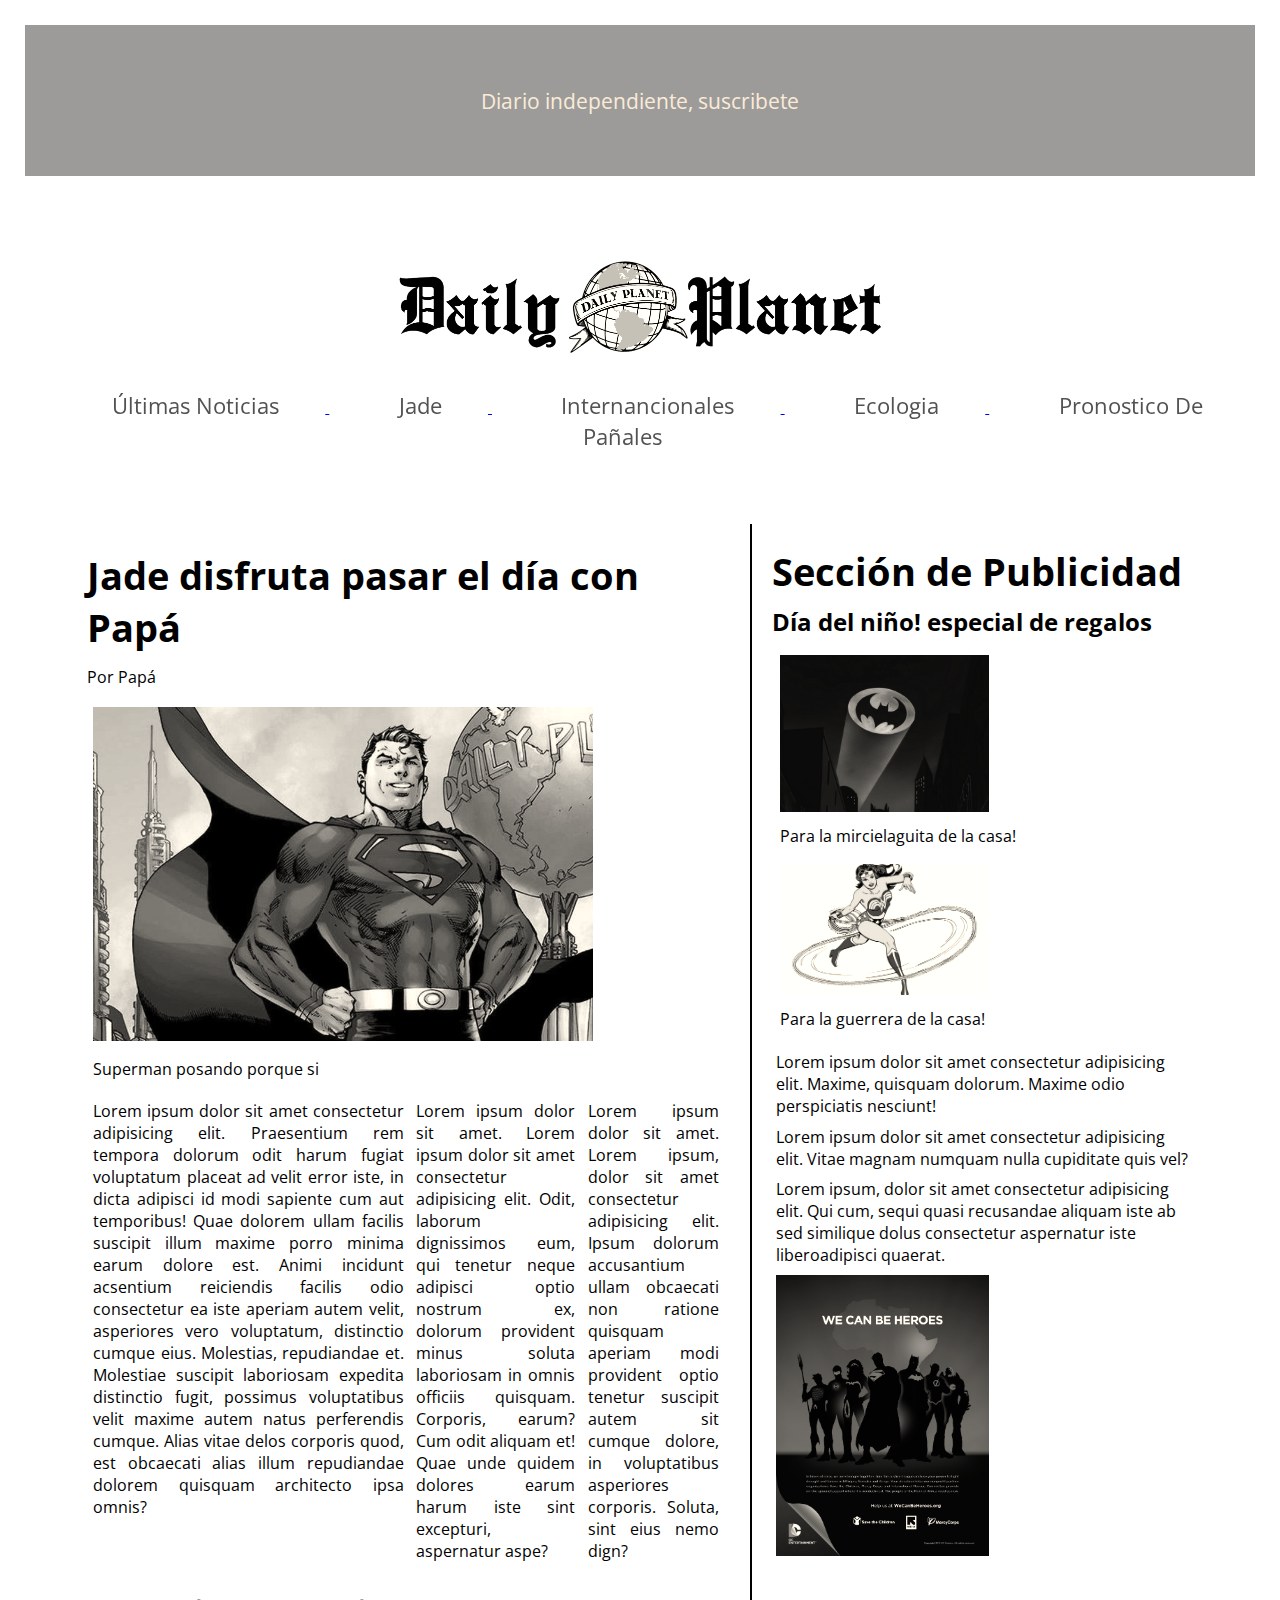
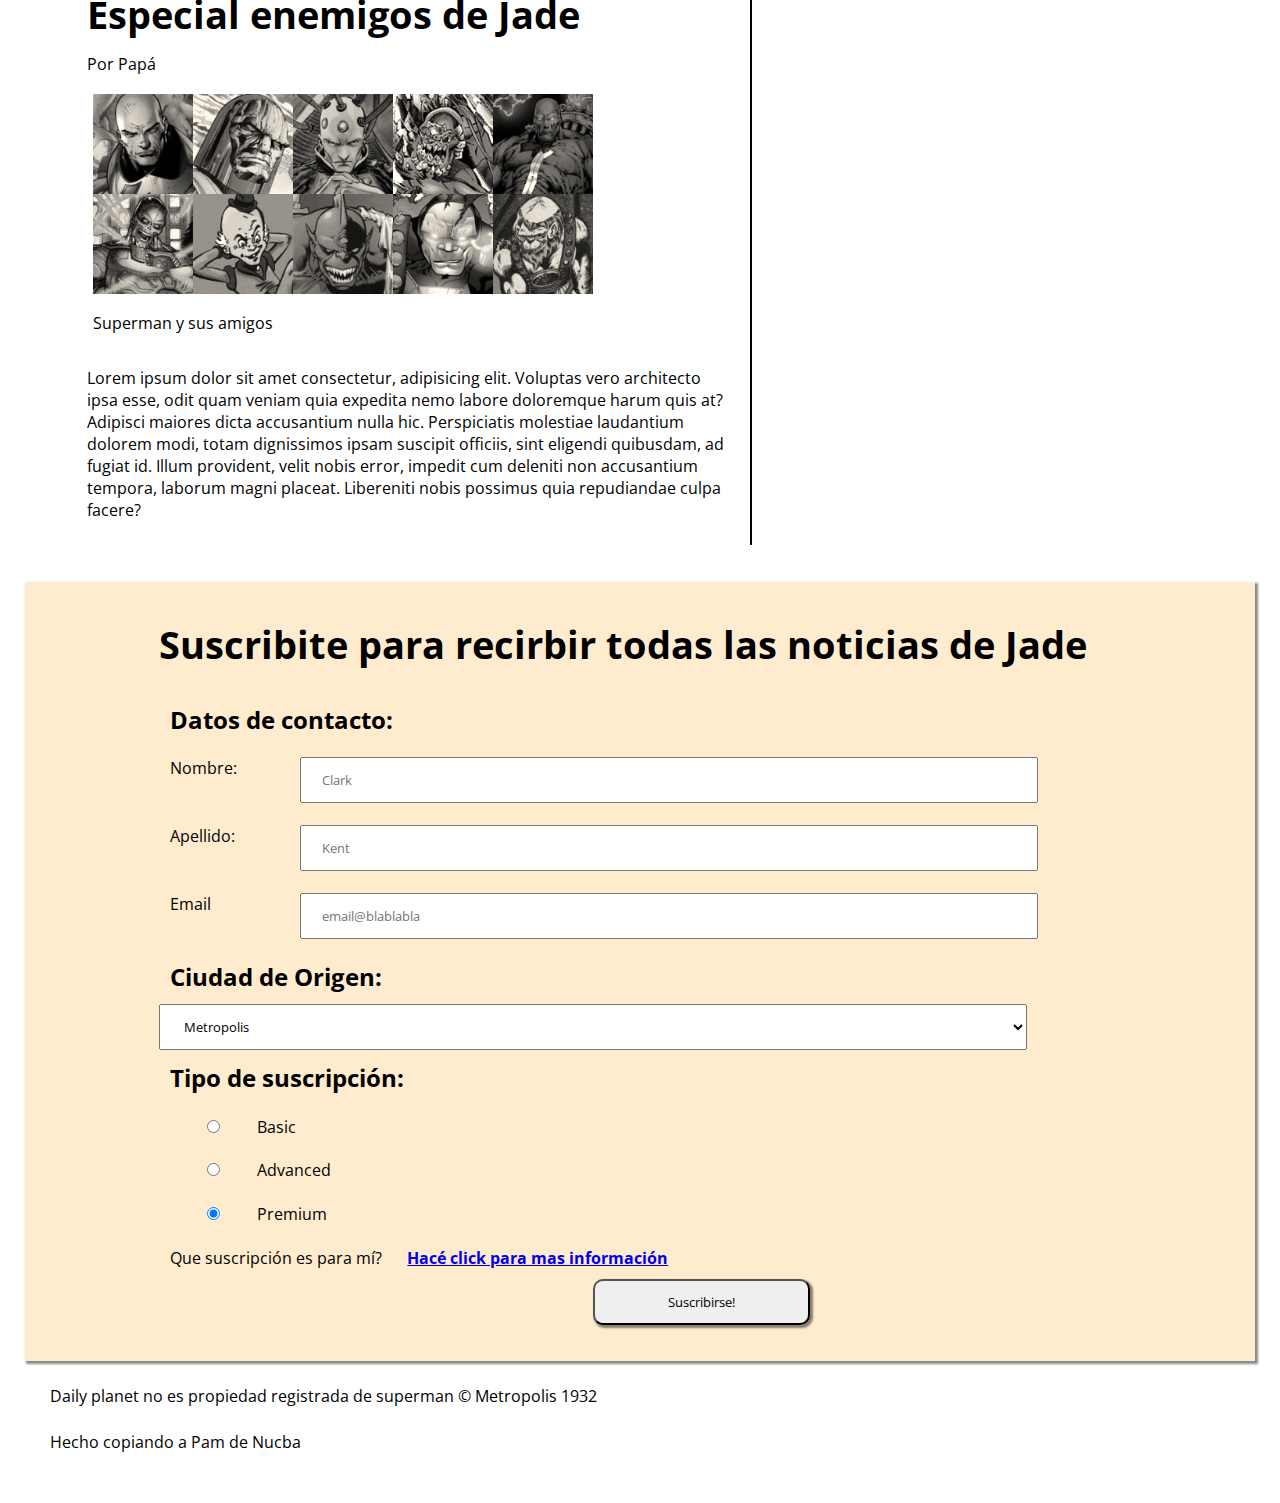
<file: index.html>
<!DOCTYPE html>
<html lang="en">

<head>
    <meta charset="UTF-8">
    <meta http-equiv="X-UA-Compatible" content="IE=edge">
    <meta name="viewport" content="width=device-width, initial-scale=1.0">
    <meta name="description" content="El sitio del diario que estoy probando en NUCBA">
    <link rel="stylesheet" href="style.css">
    <title>Pagina Principal</title>
</head>

<body>
    <div class="suscribers">
        Diario independiente, suscribete
    </div>

    <header>
        <img src="./assets/logo.png" alt="logo">
        <h1>Diario Jade</h1>
        <nav>
            <ul>
                <li class="navList"><a href="./info.html" target="_blank"> Últimas noticias</li>
                <li class="navList"><a href="./info.html" target="_blank"> Jade</li>
                <li class="navList"><a href="./info.html" target="_blank"> Internancionales</li>
                <li class="navList"><a href="./info.html" target="_blank">ecologia</li>
                <li class="navList"><a href="./info.html" target="_blank"> Pronostico de pañales</li></a>
            </ul>
        </nav>
    </header>

    <div class="principal">
        <main>
            <article>
                <h2>Jade disfruta pasar el día con Papá</h2>
                <p class="reporterName">Por Papá</p>
                <figure> <img src="./assets/super.jpg" alt="superman" class="photo">
                    <figcaption>Superman posando porque si</figcaption>
                </figure>
                <div class="newsContent">
                    <p>Lorem ipsum dolor sit amet consectetur adipisicing elit. Praesentium rem tempora dolorum odit
                        harum fugiat voluptatum placeat ad velit error iste, in dicta adipisci id modi sapiente cum aut
                        temporibus!
                        Quae dolorem ullam facilis suscipit illum maxime porro minima earum dolore est. Animi incidunt
                        acsentium
                        reiciendis facilis odio consectetur ea iste aperiam autem velit, asperiores vero voluptatum,
                        distinctio cumque eius. Molestias, repudiandae et.
                        Molestiae suscipit laboriosam expedita distinctio fugit, possimus voluptatibus velit maxime
                        autem natus perferendis cumque. Alias vitae delos corporis quod, est obcaecati alias illum
                        repudiandae
                        dolorem quisquam architecto ipsa omnis?</p>
                    <p>Lorem ipsum dolor sit amet. Lorem ipsum dolor sit amet consectetur adipisicing elit. Odit,
                        laborum dignissimos eum, qui tenetur neque adipisci optio nostrum ex, dolorum provident minus
                        soluta laboriosam in omnis officiis quisquam. Corporis, earum?
                        Cum odit aliquam et! Quae unde quidem dolores earum harum iste sint excepturi, aspernatur aspe?
                    </p>

                    <p>Lorem ipsum dolor sit amet. Lorem ipsum, dolor sit amet consectetur adipisicing elit. Ipsum
                        dolorum accusantium ullam obcaecati non ratione quisquam aperiam modi provident optio tenetur
                        suscipit autem sit cumque dolore, in voluptatibus asperiores corporis.
                        Soluta, sint eius nemo dign?</p>
                </div>

            </article>
            <article>
                <h2>Especial enemigos de Jade</h2>
                <p class="reporterName">Por Papá</p>
                <figure>
                    <img src="./assets/enemigos.jpg" alt="enemigos" class="photo">
                    <figcaption>Superman y sus amigos</figcaption>
                </figure>

                <div class="newsContent"></div>
                <p>Lorem ipsum dolor sit amet consectetur, adipisicing elit. Voluptas vero architecto ipsa esse, odit
                    quam veniam quia expedita nemo labore doloremque harum quis at? Adipisci maiores dicta accusantium
                    nulla hic.
                    Perspiciatis molestiae laudantium dolorem modi, totam dignissimos ipsam suscipit officiis, sint
                    eligendi quibusdam, ad fugiat id. Illum provident, velit nobis error, impedit cum deleniti non
                    accusantium tempora, laborum magni placeat.
                    Libereniti nobis possimus quia
                    repudiandae culpa facere?</p>
            </article>

        </main>
        <aside>
            <article>

                <h2>Sección de Publicidad</h2>
                <h3>Día del niño! especial de regalos</h3>
                <div class="ads">
                    <figure>
                        <img src="./assets/Bat-signal.png" alt="Batiseñal">
                        <figcaption>Para la mircielaguita de la casa!</figcaption>
                    </figure>
                    <figure>
                        <img src="./assets/lasso.jpeg" alt="amazona">
                        <figcaption>Para la guerrera de la casa!</figcaption>
                    </figure>
                </div>
                    <div class="ads"><p>Lorem ipsum dolor sit amet consectetur adipisicing elit. Maxime, quisquam dolorum. Maxime odio perspiciatis nesciunt!</p><p>Lorem ipsum dolor sit amet consectetur adipisicing elit. Vitae magnam numquam nulla cupiditate quis vel?</p>
                    <p>Lorem ipsum, dolor sit amet consectetur adipisicing elit. Qui cum, sequi quasi recusandae aliquam
                        iste ab sed similique dolus consectetur aspernatur iste liberoadipisci quaerat.</p><img src="/assets/heroes.jpg" alt="">
                    </div>
                
            </article>
            

        </aside>
    </div>

    <div class="suscribe">
        <h2>Suscribite para recirbir todas las noticias de Jade</h2>
        <form action="/" method="GET">
            <h3>Datos de contacto:</h3>
            <label class="userInfo">Nombre:
                <input type="text" name="suscriberName" placeholder="Clark " required>
            </label>
            <label class="userInfo">Apellido:
                <input type="text" name="suscriberLastname" placeholder="Kent" required>
            </label>
            <label class="userInfo">Email
                <input type="email" name="suscriberEmail" placeholder="email@blablabla" required>
            </label>
            <h3>Ciudad de Origen:</h3>
            <select name="city">
                <option class="cityText" value="metropolis">Metropolis</option>
                <option class="cityText" value="smallville">Smallville</option>
                <option class="cityText" value="gotham">Gotham</option>
                <option class="cityText" value="central">Central city</option>
                <option class="cityText" value="fawcett">fawcett city</option>
                <option class="cityText" value="other">otra</option>
            </select>

            <h3>Tipo de suscripción:</h3>
            <label class="userType">
                <input type="radio" name="suscriptionType" id="valor1" value="1">Basic
            </label>
            <label class="userType">
                <input type="radio" name="suscriptionType" id="valor2" value="2">Advanced
            </label>
            <label class="userType">
                <input type="radio" name="suscriptionType" id="valor3" value="3" checked>Premium
            </label>

            <p>Que suscripción es para mí?
                <a href="./info.html" target="_blank">
                    <strong>Hacé click para mas información</strong>
                </a>
            </p>

            <button>Suscribirse!</button>
        </form>
    </div>

    <footer>
        <p>Daily planet no es propiedad registrada de superman &copy; Metropolis 1932</p>
        <p>Hecho copiando a Pam de Nucba</p>

    </footer>

</body>

</html>
</file>
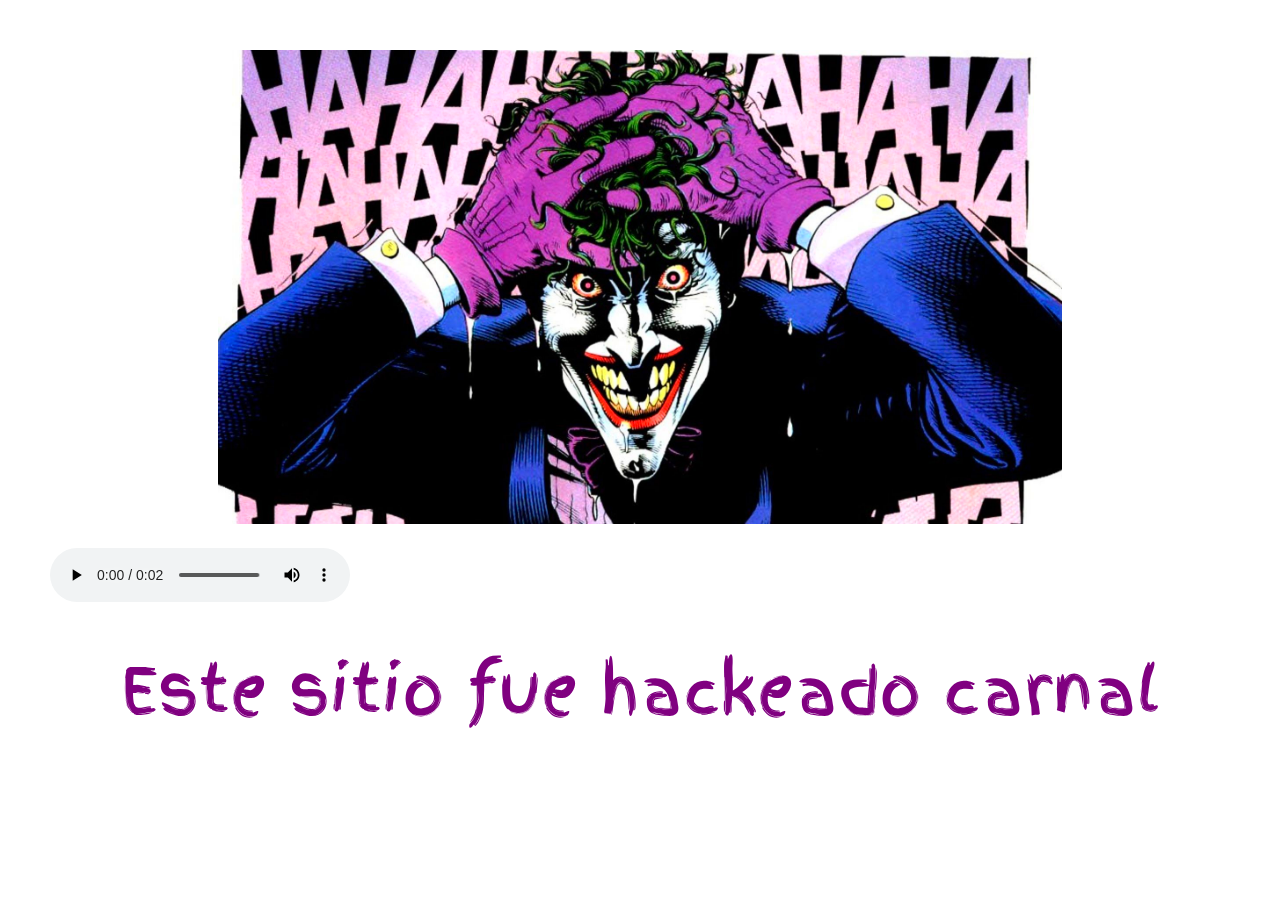
<file: info.html>
<!DOCTYPE html>
<html lang="en">
<head>
    <meta charset="UTF-8">
    <meta http-equiv="X-UA-Compatible" content="IE=edge">
    <meta name="viewport" content="width=device-width, initial-scale=1.0">
    <link
    rel="stylesheet"
    href="https://cdnjs.cloudflare.com/ajax/libs/animate.css/4.1.1/animate.min.css"/>
    <link rel="stylesheet" href="style.css">
    <title>hacked!</title>
</head>
<body>
    <div class="joker ">
    <img class="joker animate__animated animate__jello" src="./assets/joker.jpg" alt="joker">
    <audio src="./assets/laugh.mp3" autoplay loop controls></audio></div>
    <p class="joker animate__animated animate__tada">Este sitio fue hackeado carnal</p>
</body>
</html>
</file>
<file: style.css>
@import url('https://fonts.googleapis.com/css2?family=Besley:ital@1&family=Finger+Paint&family=Open+Sans&display=swap');

/*general*/
* {
    padding: 1%;
    margin: 0;
    font-family: 'Open Sans', sans-serif;
}

h1 {
    display: none;
}

h2 {
    font-size: 2.4em;
}

h3 {
    font-size: 1.5em;
}

img {
    filter: saturate(0%) sepia(20%);
}

/* header*/
.suscribers {
    padding: 5%;
    background-color: rgb(156, 155, 154);
    color: antiquewhite;
    font-size: 1.3em;
    text-align: center;
}

header {
    position: sticky;
    top: -80px;
    background-color: rgba(255, 255, 255, 0.5);
    z-index: 1;
}



header img {
    width: 40%;
    margin: auto;
    display: block;
    margin-top: 5%;
}

/* navbar */
ul {
    text-align: center;
}

.navList {
    display: inline;
    text-transform: capitalize;
    font-size: 1.2em;
    /*El orden en que pasamos parametros: arriba, derecha, abajo, izquierda. Si hay solo dos serian arriba/abajo, izquierda/derecha*/
    padding: 0.5% 2%;
}

.navList a {
    text-decoration: none;
    color: rgb(82, 82, 82);
}

.navList a:hover {
    background-color: rgb(141, 141, 141);
}

/*principal  */


.principal {
    display: flex;
    padding: 3%;
    justify-content: space-between;
}

/* news */

main {
    width: 60%;
}

main .reporterName {
    font: 'Besley', serif;
}

main .photo {
    max-width: 500px;
}

main .newsContent {
    display: flex;
}

main .newsContent p {
    padding: 0 1%;
    text-align: justify;
}

/* aside */

aside {
    width: 40%;
    border-left: 2px solid black;
}

aside .ads {
    display: flex;
    justify-content: center;
    flex-wrap: wrap;
    flex-direction: column;
}

aside img {
    width: 50%;
}

/* form */

.suscribe {
    margin: auto;
    border-top: 3px black;
    background-color: blanchedalmond;
    padding: 2% 0 2% 10%;
    box-shadow: 2px 2px 2px 1px rgba(19, 19, 19, 0.5);
}

form {
    display: flex;
    flex-direction: column;
}

form label.userInfo {
    justify-content: space-between;
    display: flex;
    width: 80%;
}

form input,
form select {
    padding: 12px 20px;
    width: 80%;

}

form input[type="radio"]{
    width: 20%;
}

form label.userType {
    width: 40%;
}

form button{
    width: 20%;
    text-align: center;
    padding: 12px 20px;
    margin:  auto;
    border-radius: 10px;
    box-shadow: 2px 2px 2px 1px rgba(19, 19, 19, 0.5);
}
img.joker {
    display: block;
    filter: saturate(150%) sepia(0%);
    width: 70%;
    margin: auto;
}
p.joker{
    font-size: 4em;
    text-align: center;
    font-family: 'Finger Paint', cursive;
    color: purple;
    
}

/*media queries*/

@media (max-width: 1440px){
    main .photo {
        width: 600px;
    }

    .navList{
        font-size: 1.4em ;
    }
}

@media (max-width :1024px){
    main .photo {
        width: 500px;
    }

    .navList{
        font-size: 1em ;
    }

}

@media (max-width:768px){
    h2{
        font-size: 2em;
    }

    .principal{
        flex-direction: column;
    }

    main{
        width: 100%;
    }
    main .photo{
        max-width: 600px;
    }

    aside{
        width: 100%;
        border-left: 0;
        border-top: 2px solid black;
        margin-top: 2%;
    }

    aside article {
        display: flex;
        flex-direction: row;
        flex-wrap: wrap;
    }

    .ads{
        width: 45%;
        text-align: justify;
    }


    .ads:last-child img{
        display: none;
    }
}

/*article img {
    width: 40%;
    margin: auto;
    margin-top: 5%;

}*/
</file>
